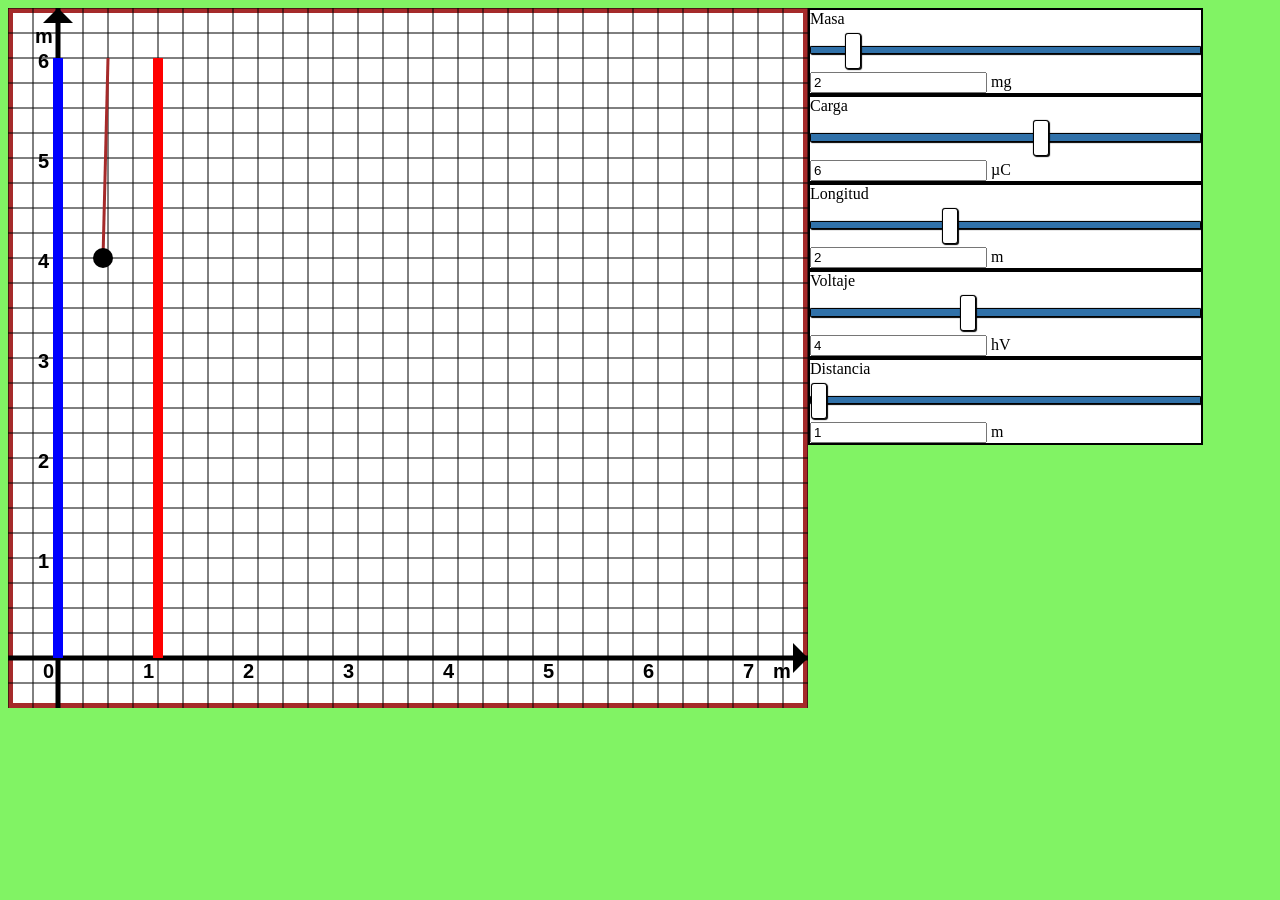
<file: index.html>
<!DOCTYPE html>
<html lang="en" dir="ltr">
  <head>
    <meta charset="utf-8">
    <title></title>
    <link rel="stylesheet" href="estilos.css"/>
    <link rel="stylesheet" href="sliderstilo.css"/>
    <script src="inicio.js"></script>
  </head>
  <body onload="dibujarCanvas();">
    <div class="principal">
      <div class="dibujo_izq">
        <canvas id="canvas" width="800" height="700">Go get chrome!!</canvas>
      </div>
      <div class="formulario_der">
        <div class="frmMasa">
            <label for="txtcarga_masa">Masa</label>
            <input type="range" id="rgnMasa" min="0.1" max="10" step="0.1" value="1" onchange="actualizarValores();">
            <input type="text" id="txtMasa" value="2">
            <label for="txtcarga_masa">mg</label>
        </div>
        <div class="frmCarga">
          <label for="txtcarga">Carga</label>
          <input type="range" id="rgnCarga" min = "0.1" max ="10" step="0.1" value="6" onchange="actualizarValores();">
          <input type="text" id="txtCarga" value="6">
          <label for="txtcarga">µC</label>
        </div>
        <div class="frmCuerda">
          <label for="cuerda">Longitud</label>
          <input type="range" id="rgncuerda" min="0.1" max="5.5" step="0.1" value="2" onchange="actualizarValores();">
          <input type="text" id="txtCuerda" value="2">
          <label for="cuerda">m</label>
        </div>
        <div class="frmVoltaje">
          <label for="Voltaje">Voltaje</label>
          <input type="range"  id="rgnVoltaje" min="0" max="10" step="0.2" value="4" onchange="actualizarValores();">
          <input type="text" id="txtVoltaje" value="4">
          <label for="Voltaje">hV</label>
        </div>
        <div class="frmDistancia">
          <label for="Distancia">Distancia</label>
          <input type="range" id="rgnDistancia" min="1" max="7" step="0.25" value="1" onchange="actualizarValores();">
          <input type="text" id="txtDistancia" value="1">
          <label for="Distancia">m</label>
        </div>
      </div>
    </div>


  </body>

</html>
</file>
<file: estilos.css>
body{
  background-color: #81F364;
}

.principal{
  background-color: green;

  width:100%;


}

.dibujo_izq{

  float: left;


}
.formulario_der{
  background-color: white;

  float: left;

}
.frmVoltaje{
  border: 2px solid black;
}
.frmDistancia{
  border: 2px solid black;
}
.frmCuerda{
  border: 2px solid black;
}
.frmCuerda{
  border: 2px solid black;
}
.frmCarga{
  border:  2px solid black;
}
.frmMasa{
  border:  2px solid black;
}
</file>
<file: sliderstilo.css>
input[type=range] {
  -webkit-appearance: none;
  margin: 18px 0;
  width: 100%;
}
input[type=range]:focus {
  outline: none;
}
input[type=range]::-webkit-slider-runnable-track {
  width: 100%;
  height: 8.4px;
  cursor: pointer;
  box-shadow: 1px 1px 1px #000000, 0px 0px 1px #0d0d0d;
  background: #3071a9;
  border-radius: 1.3px;
  border: 0.2px solid #010101;
}
input[type=range]::-webkit-slider-thumb {
  box-shadow: 1px 1px 1px #000000, 0px 0px 1px #0d0d0d;
  border: 1px solid #000000;
  height: 36px;
  width: 16px;
  border-radius: 3px;
  background: #ffffff;
  cursor: pointer;
  -webkit-appearance: none;
  margin-top: -14px;
}
input[type=range]:focus::-webkit-slider-runnable-track {
  background: #367ebd;
}
input[type=range]::-moz-range-track {
  width: 100%;
  height: 8.4px;
  cursor: pointer;
  box-shadow: 1px 1px 1px #000000, 0px 0px 1px #0d0d0d;
  background: #3071a9;
  border-radius: 1.3px;
  border: 0.2px solid #010101;
}
input[type=range]::-moz-range-thumb {
  box-shadow: 1px 1px 1px #000000, 0px 0px 1px #0d0d0d;
  border: 1px solid #000000;
  height: 36px;
  width: 16px;
  border-radius: 3px;
  background: #ffffff;
  cursor: pointer;
}
input[type=range]::-ms-track {
  width: 100%;
  height: 8.4px;
  cursor: pointer;
  background: transparent;
  border-color: transparent;
  border-width: 16px 0;
  color: transparent;
}
input[type=range]::-ms-fill-lower {
  background: #2a6495;
  border: 0.2px solid #010101;
  border-radius: 2.6px;
  box-shadow: 1px 1px 1px #000000, 0px 0px 1px #0d0d0d;
}
input[type=range]::-ms-fill-upper {
  background: #3071a9;
  border: 0.2px solid #010101;
  border-radius: 2.6px;
  box-shadow: 1px 1px 1px #000000, 0px 0px 1px #0d0d0d;
}
input[type=range]::-ms-thumb {
  box-shadow: 1px 1px 1px #000000, 0px 0px 1px #0d0d0d;
  border: 1px solid #000000;
  height: 36px;
  width: 16px;
  border-radius: 3px;
  background: #ffffff;
  cursor: pointer;
}
input[type=range]:focus::-ms-fill-lower {
  background: #3071a9;
}
input[type=range]:focus::-ms-fill-upper {
  background: #367ebd;
}
</file>
